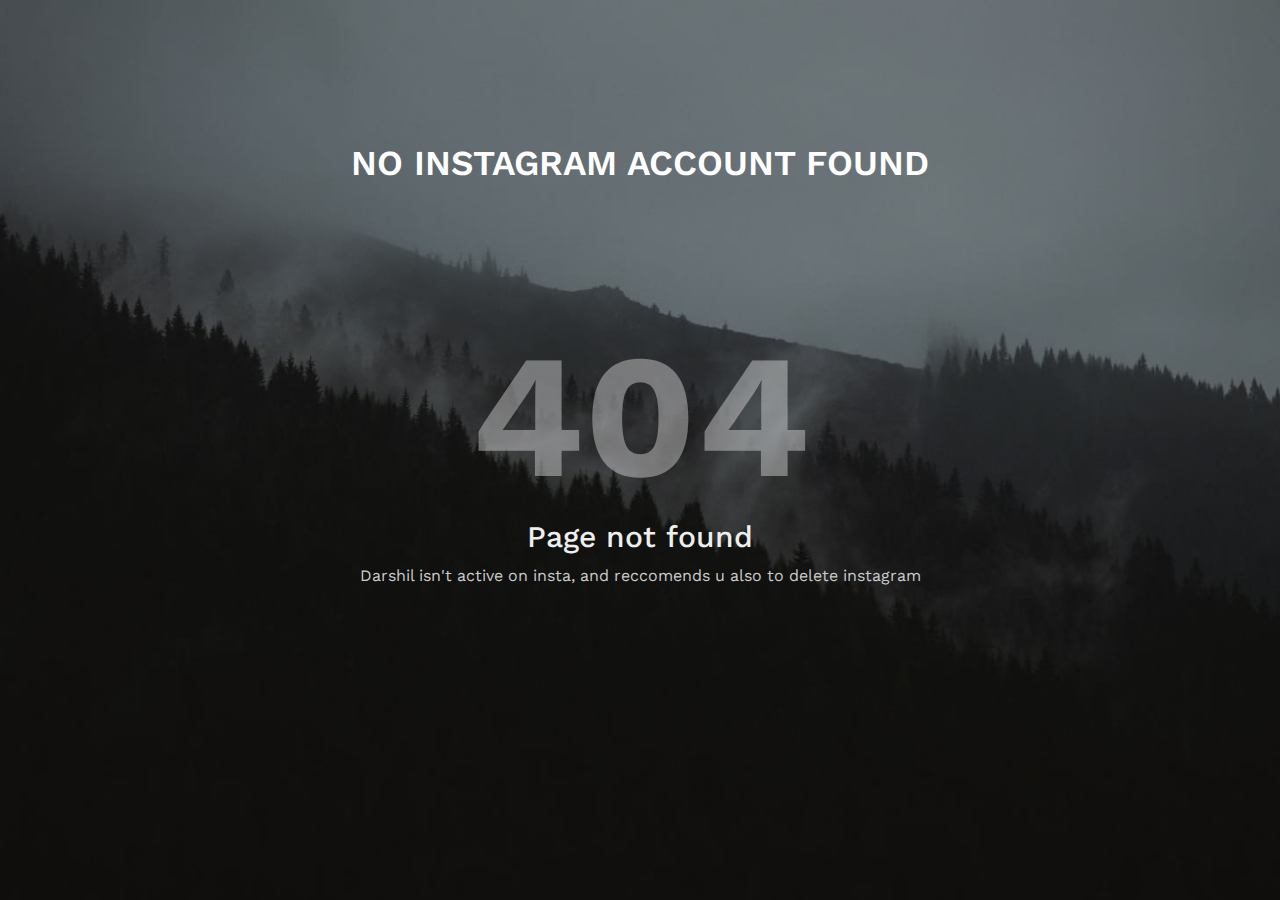
<file: instagram_sucks/index.html>
<!--
Author: W3layouts
Author URL: http://w3layouts.com
-->
<!DOCTYPE html>
<html lang="zxx">

<head>
    <title>Instagram sucks</title>
    <!-- Meta tag Keywords -->
    <meta name="viewport" content="width=device-width, initial-scale=1">
    <meta charset="UTF-8" />
    <meta name="keywords"
        content="Fog error web template, Bootstrap Web Templates, Flat Web Templates, Android Compatible web template, Smartphone Compatible web template, free webdesigns for Nokia, Samsung, LG, SonyEricsson, Motorola web design" />
    <!-- //Meta tag Keywords -->

    <!-- google fonts -->
    <link href="https://fonts.googleapis.com/css?family=Work+Sans:400,700&display=swap" rel="stylesheet">

    <!-- //google fonts -->

    <!--/Style-CSS -->
    <link rel="stylesheet" href="css/style.css" type="text/css" media="all" />
    <!--//Style-CSS -->

    <!--/fontAwesome-CSS -->
    <link rel="stylesheet" href="css/fontAwesome.css" type="text/css" media="all" />
    <!--/fontAwesome-CSS -->
</head>

<body>
    <div class="w3l-error-block">

        <div class="page">
            <div class="content">
                <div class="logo">
                    <a class="brand-logo" href="index.html">No instagram account found</a>
                    <!-- if logo is image enable this   
                <a class="brand-logo" href="#index.html">
                    <img src="image-path" alt="Your logo" title="Your logo" style="height:35px;" />
                </a> 
            -->
                </div>
                <div class="w3l-error-grid">
                    <h1>404</h1>
                    <h2>Page not found</h2>
                    <p>Darshil isn't active on insta, and reccomends u also to delete instagram</p>
                    <!--<a href="index.html" class="home">Back to Home</a>-->
                </div>

                <!--<div class="copy-right text-center">
                    <p>© 2020 Fog error. All rights reserved | Design by
                        <a href="http://w3layouts.com/" target="_blank">W3layouts</a></p>
                </div>-->
            </div>
            <img src="images/bg.jpg" class="img-responsive" alt="error image" />
        </div>

        <script src="js/jquery-3.3.1.min.js"></script>
        <script>
            var lFollowX = 0,
                lFollowY = 0,
                x = 0,
                y = 0,
                friction = 1 / 30;

            function animate() {
                x += (lFollowX - x) * friction;
                y += (lFollowY - y) * friction;

                translate = 'translate(' + x + 'px, ' + y + 'px) scale(1.1)';

                $('img').css({
                    '-webit-transform': translate,
                    '-moz-transform': translate,
                    'transform': translate
                });

                window.requestAnimationFrame(animate);
            }

            $(window).on('mousemove click', function (e) {

                var lMouseX = Math.max(-100, Math.min(100, $(window).width() / 2 - e.clientX));
                var lMouseY = Math.max(-100, Math.min(100, $(window).height() / 2 - e.clientY));
                lFollowX = (20 * lMouseX) / 100; // 100 : 12 = lMouxeX : lFollow
                lFollowY = (10 * lMouseY) / 100;

            });

            animate();
        </script>
    </div>
</body>

</html>
</file>
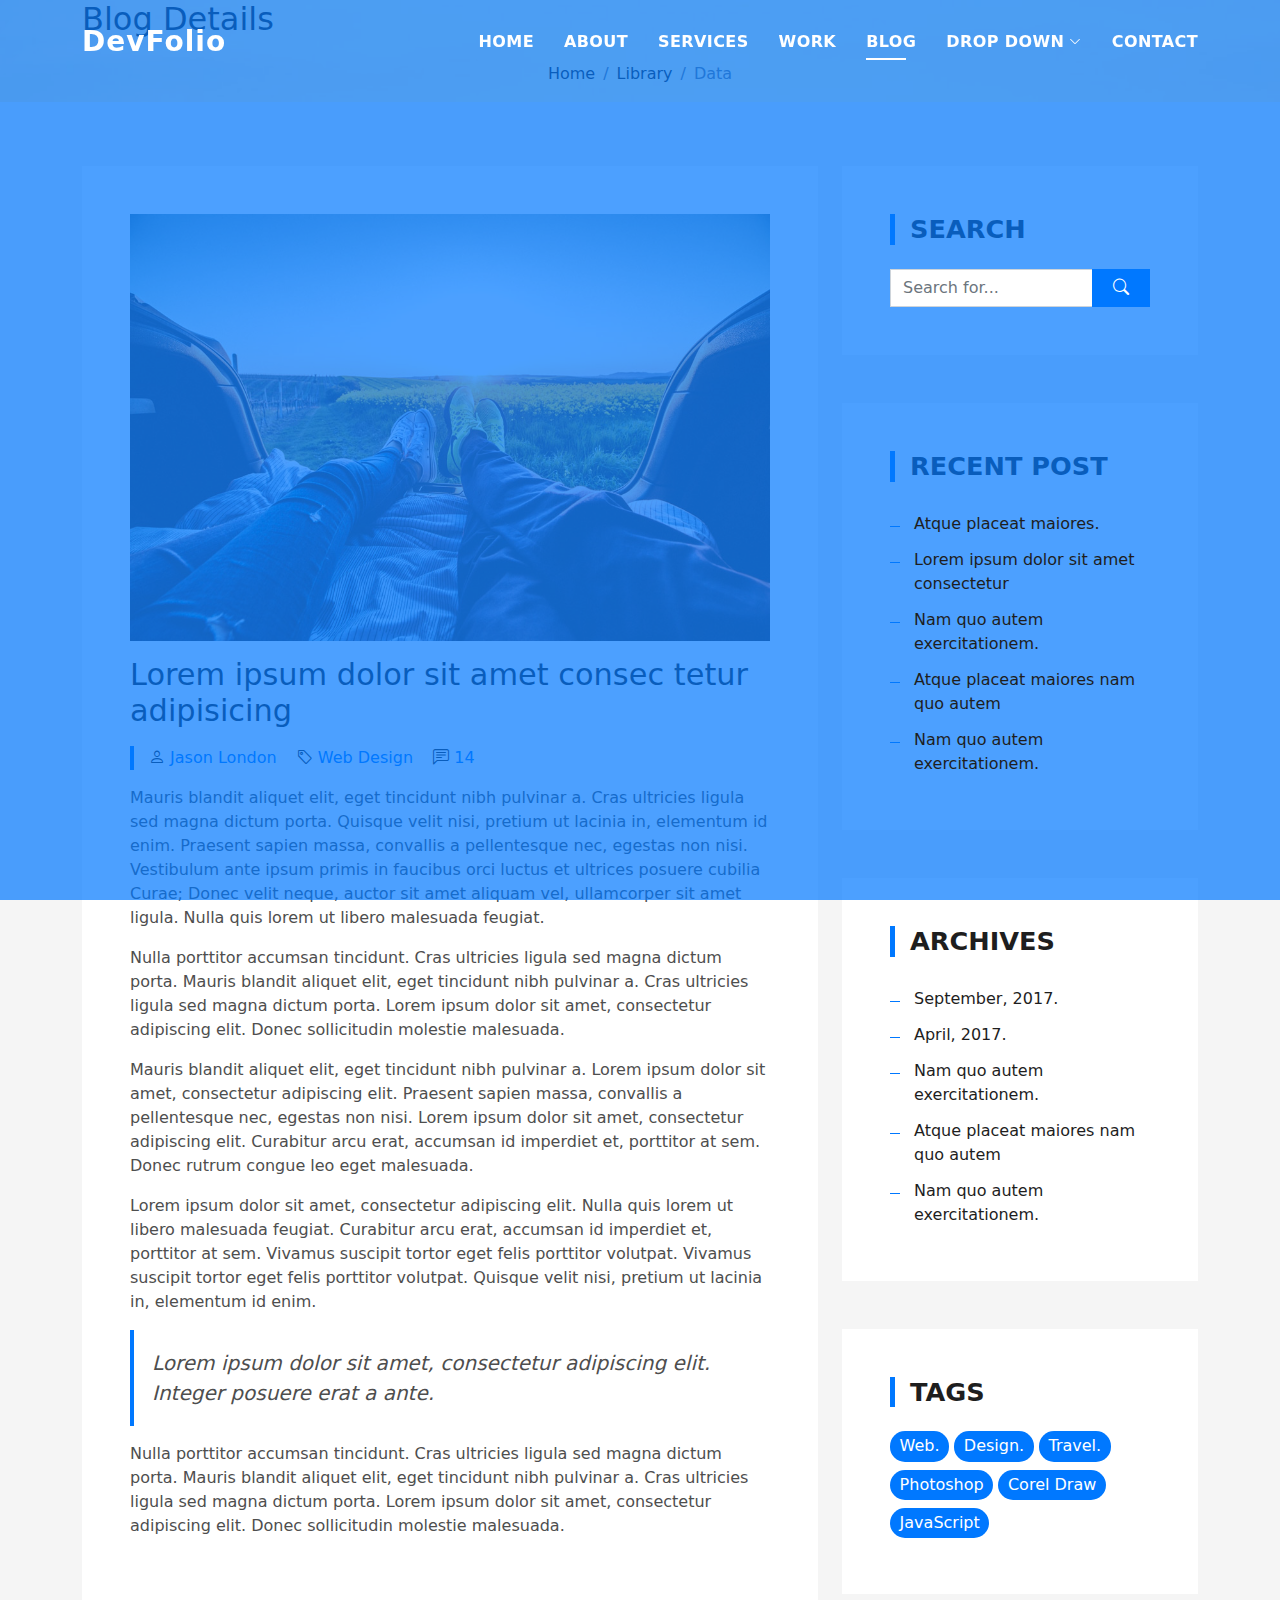
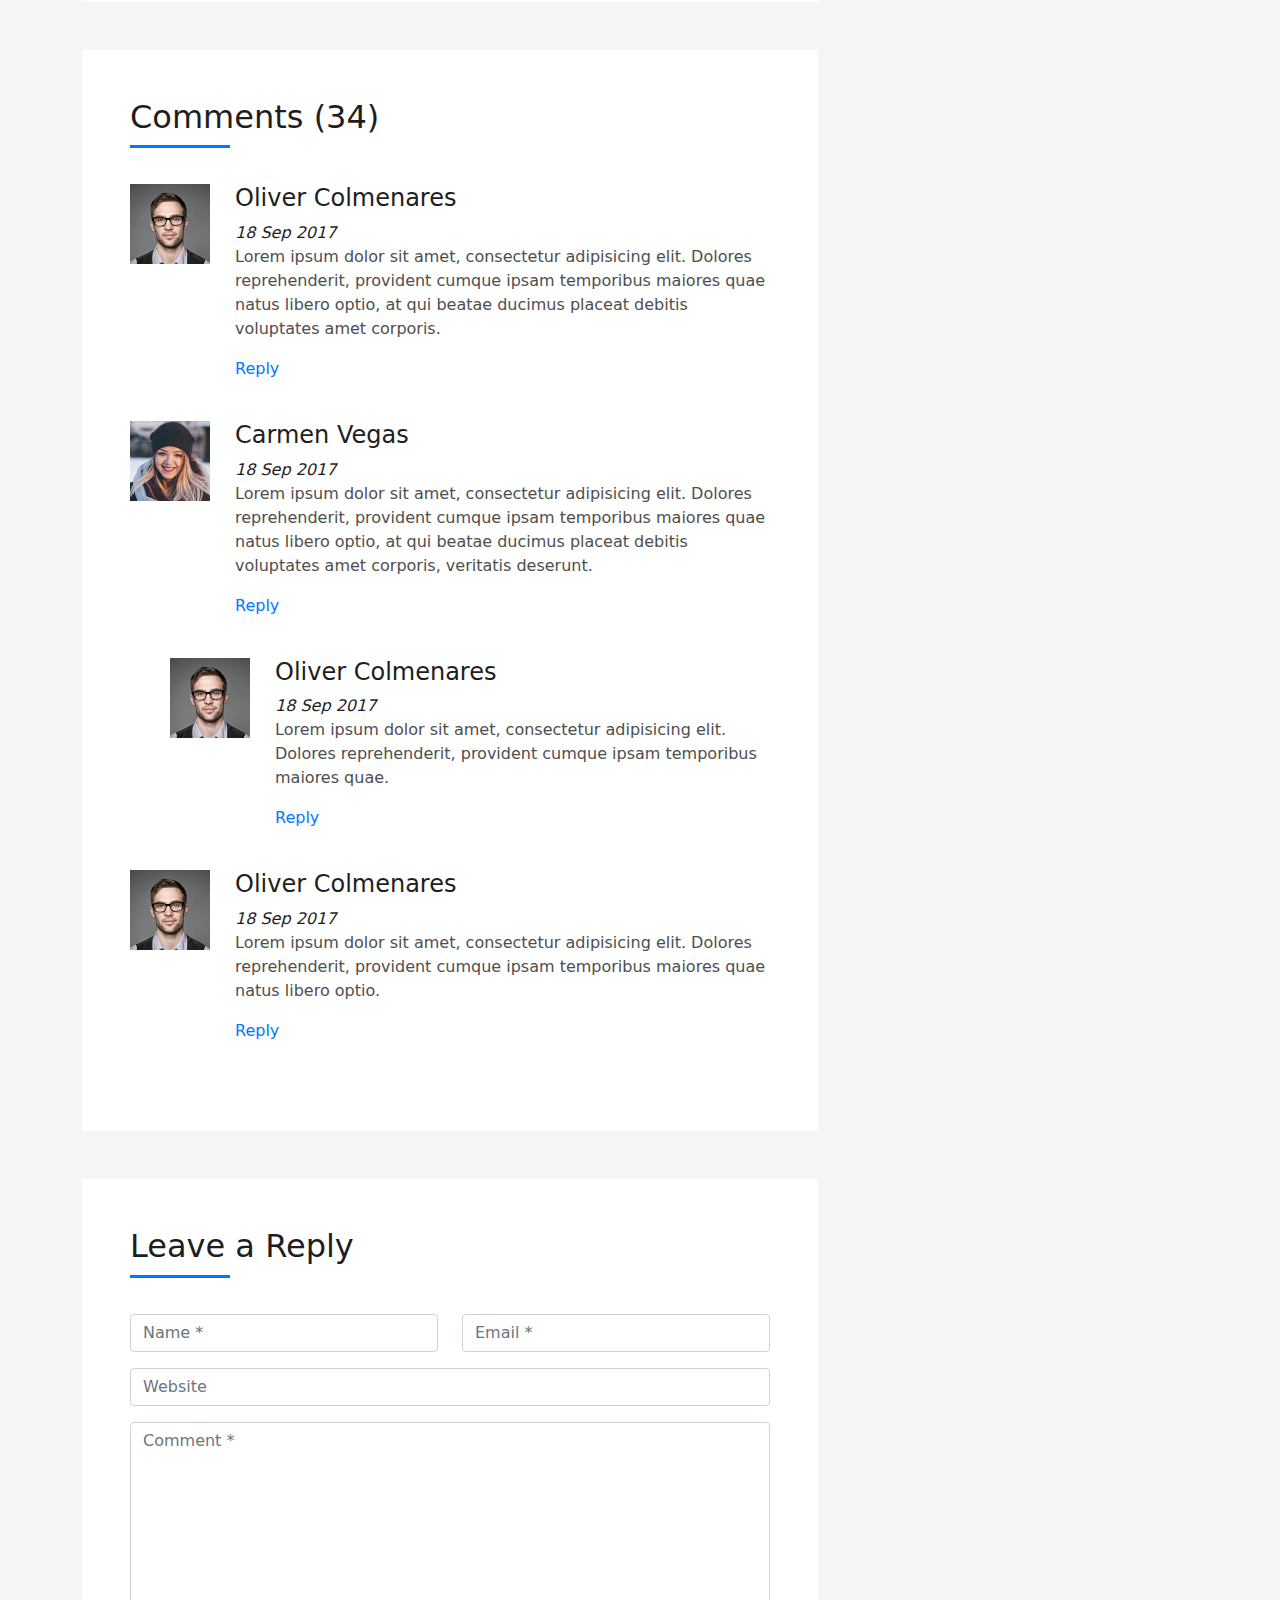
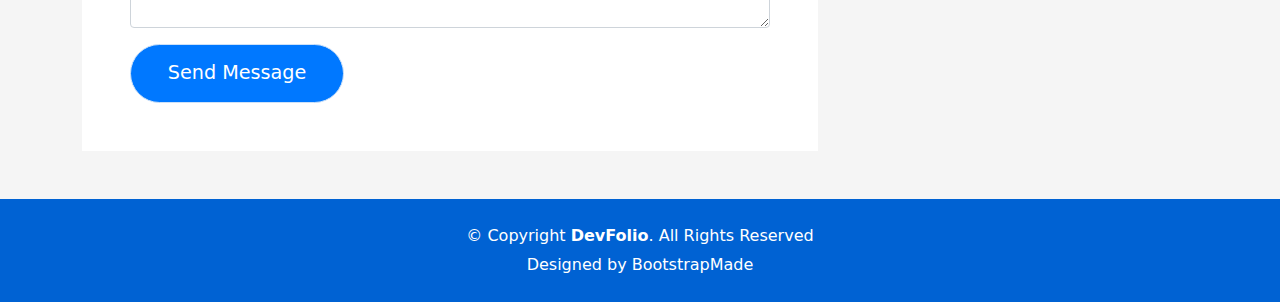
<file: blog-single.html>
<!DOCTYPE html>
<html lang="en">

<head>
  <meta charset="utf-8">
  <meta content="width=device-width, initial-scale=1.0" name="viewport">

  <title>DevFolio Bootstrap Portfolio Template - Blog Single</title>
  <meta content="" name="description">
  <meta content="" name="keywords">

  <!-- Favicons -->
  <link href="assets/img/favicon.png" rel="icon">
  <link href="assets/img/apple-touch-icon.png" rel="apple-touch-icon">

  <!-- Vendor CSS Files -->
  <link href="assets/vendor/bootstrap/css/bootstrap.min.css" rel="stylesheet">
  <link href="assets/vendor/bootstrap-icons/bootstrap-icons.css" rel="stylesheet">
  <link href="assets/vendor/glightbox/css/glightbox.min.css" rel="stylesheet">
  <link href="assets/vendor/swiper/swiper-bundle.min.css" rel="stylesheet">

  <!-- Template Main CSS File -->
  <link href="assets/css/style.css" rel="stylesheet">

  <!-- =======================================================
  * Template Name: DevFolio - v4.2.0
  * Template URL: https://bootstrapmade.com/devfolio-bootstrap-portfolio-html-template/
  * Author: BootstrapMade.com
  * License: https://bootstrapmade.com/license/
  ======================================================== -->
</head>

<body>

  <!-- ======= Header ======= -->
  <header id="header" class="fixed-top">
    <div class="container d-flex align-items-center justify-content-between">

      <h1 class="logo"><a href="index.html">DevFolio</a></h1>
      <!-- Uncomment below if you prefer to use an image logo -->
      <!-- <a href="index.html" class="logo"><img src="assets/img/logo.png" alt="" class="img-fluid"></a>-->

      <nav id="navbar" class="navbar">
        <ul>
          <li><a class="nav-link scrollto " href="#hero">Home</a></li>
          <li><a class="nav-link scrollto" href="#about">About</a></li>
          <li><a class="nav-link scrollto" href="#services">Services</a></li>
          <li><a class="nav-link scrollto " href="#work">Work</a></li>
          <li><a class="nav-link scrollto " href="#blog">Blog</a></li>
          <li class="dropdown"><a href="#"><span>Drop Down</span> <i class="bi bi-chevron-down"></i></a>
            <ul>
              <li><a href="#">Drop Down 1</a></li>
              <li class="dropdown"><a href="#"><span>Deep Drop Down</span> <i class="bi bi-chevron-right"></i></a>
                <ul>
                  <li><a href="#">Deep Drop Down 1</a></li>
                  <li><a href="#">Deep Drop Down 2</a></li>
                  <li><a href="#">Deep Drop Down 3</a></li>
                  <li><a href="#">Deep Drop Down 4</a></li>
                  <li><a href="#">Deep Drop Down 5</a></li>
                </ul>
              </li>
              <li><a href="#">Drop Down 2</a></li>
              <li><a href="#">Drop Down 3</a></li>
              <li><a href="#">Drop Down 4</a></li>
            </ul>
          </li>
          <li><a class="nav-link scrollto" href="#contact">Contact</a></li>
        </ul>
        <i class="bi bi-list mobile-nav-toggle"></i>
      </nav><!-- .navbar -->

    </div>
  </header><!-- End Header -->

  <div class="intro intro-single route bg-image" style="background-image: url(assets/img/overlay-bg.jpg)">
    <div class="overlay-mf"></div>
    <div class="intro-content display-table">
      <div class="table-cell">
        <div class="container">
          <h2 class="intro-title mb-4">Blog Details</h2>
          <ol class="breadcrumb d-flex justify-content-center">
            <li class="breadcrumb-item">
              <a href="#">Home</a>
            </li>
            <li class="breadcrumb-item">
              <a href="#">Library</a>
            </li>
            <li class="breadcrumb-item active">Data</li>
          </ol>
        </div>
      </div>
    </div>
  </div>

  <main id="main">

    <!-- ======= Blog Single Section ======= -->
    <section class="blog-wrapper sect-pt4" id="blog">
      <div class="container">
        <div class="row">
          <div class="col-md-8">
            <div class="post-box">
              <div class="post-thumb">
                <img src="assets/img/post-1.jpg" class="img-fluid" alt="">
              </div>
              <div class="post-meta">
                <h1 class="article-title">Lorem ipsum dolor sit amet consec tetur adipisicing</h1>
                <ul>
                  <li>
                    <span class="bi bi-person"></span>
                    <a href="#">Jason London</a>
                  </li>
                  <li>
                    <span class="bi bi-tag"></span>
                    <a href="#">Web Design</a>
                  </li>
                  <li>
                    <span class="bi bi-chat-left-text"></span>
                    <a href="#">14</a>
                  </li>
                </ul>
              </div>
              <div class="article-content">
                <p>
                  Mauris blandit aliquet elit, eget tincidunt nibh pulvinar a. Cras ultricies ligula sed magna dictum
                  porta. Quisque velit
                  nisi, pretium ut lacinia in, elementum id enim. Praesent sapien massa, convallis a pellentesque
                  nec, egestas non nisi. Vestibulum ante ipsum primis in faucibus orci luctus et ultrices posuere
                  cubilia Curae; Donec velit neque, auctor sit amet aliquam vel, ullamcorper sit amet ligula.
                  Nulla quis lorem ut libero malesuada feugiat.
                </p>
                <p>
                  Nulla porttitor accumsan tincidunt. Cras ultricies ligula sed magna dictum porta. Mauris blandit
                  aliquet elit, eget tincidunt
                  nibh pulvinar a. Cras ultricies ligula sed magna dictum porta. Lorem ipsum dolor sit amet,
                  consectetur adipiscing elit. Donec sollicitudin molestie malesuada.
                </p>
                <p>
                  Mauris blandit aliquet elit, eget tincidunt nibh pulvinar a. Lorem ipsum dolor sit amet, consectetur
                  adipiscing elit. Praesent
                  sapien massa, convallis a pellentesque nec, egestas non nisi. Lorem ipsum dolor sit amet,
                  consectetur adipiscing elit. Curabitur arcu erat, accumsan id imperdiet et, porttitor at
                  sem. Donec rutrum congue leo eget malesuada.
                </p>
                <p>
                  Lorem ipsum dolor sit amet, consectetur adipiscing elit. Nulla quis lorem ut libero malesuada feugiat.
                  Curabitur arcu erat,
                  accumsan id imperdiet et, porttitor at sem. Vivamus suscipit tortor eget felis porttitor
                  volutpat. Vivamus suscipit tortor eget felis porttitor volutpat. Quisque velit nisi, pretium
                  ut lacinia in, elementum id enim.
                </p>
                <blockquote class="blockquote">
                  <p class="mb-0">Lorem ipsum dolor sit amet, consectetur adipiscing elit. Integer posuere erat a ante.</p>
                </blockquote>
                <p>
                  Nulla porttitor accumsan tincidunt. Cras ultricies ligula sed magna dictum porta. Mauris blandit
                  aliquet elit, eget tincidunt
                  nibh pulvinar a. Cras ultricies ligula sed magna dictum porta. Lorem ipsum dolor sit amet,
                  consectetur adipiscing elit. Donec sollicitudin molestie malesuada.
                </p>
              </div>
            </div>
            <div class="box-comments">
              <div class="title-box-2">
                <h4 class="title-comments title-left">Comments (34)</h4>
              </div>
              <ul class="list-comments">
                <li>
                  <div class="comment-avatar">
                    <img src="assets/img/testimonial-2.jpg" alt="">
                  </div>
                  <div class="comment-details">
                    <h4 class="comment-author">Oliver Colmenares</h4>
                    <span>18 Sep 2017</span>
                    <p>
                      Lorem ipsum dolor sit amet, consectetur adipisicing elit. Dolores reprehenderit, provident cumque
                      ipsam temporibus maiores
                      quae natus libero optio, at qui beatae ducimus placeat debitis voluptates amet corporis.
                    </p>
                    <a href="3">Reply</a>
                  </div>
                </li>
                <li>
                  <div class="comment-avatar">
                    <img src="assets/img/testimonial-4.jpg" alt="">
                  </div>
                  <div class="comment-details">
                    <h4 class="comment-author">Carmen Vegas</h4>
                    <span>18 Sep 2017</span>
                    <p>
                      Lorem ipsum dolor sit amet, consectetur adipisicing elit. Dolores reprehenderit, provident cumque
                      ipsam temporibus maiores
                      quae natus libero optio, at qui beatae ducimus placeat debitis voluptates amet corporis,
                      veritatis deserunt.
                    </p>
                    <a href="3">Reply</a>
                  </div>
                </li>
                <li class="comment-children">
                  <div class="comment-avatar">
                    <img src="assets/img/testimonial-2.jpg" alt="">
                  </div>
                  <div class="comment-details">
                    <h4 class="comment-author">Oliver Colmenares</h4>
                    <span>18 Sep 2017</span>
                    <p>
                      Lorem ipsum dolor sit amet, consectetur adipisicing elit. Dolores reprehenderit, provident cumque
                      ipsam temporibus maiores
                      quae.
                    </p>
                    <a href="3">Reply</a>
                  </div>
                </li>
                <li>
                  <div class="comment-avatar">
                    <img src="assets/img/testimonial-2.jpg" alt="">
                  </div>
                  <div class="comment-details">
                    <h4 class="comment-author">Oliver Colmenares</h4>
                    <span>18 Sep 2017</span>
                    <p>
                      Lorem ipsum dolor sit amet, consectetur adipisicing elit. Dolores reprehenderit, provident cumque
                      ipsam temporibus maiores
                      quae natus libero optio.
                    </p>
                    <a href="3">Reply</a>
                  </div>
                </li>
              </ul>
            </div>
            <div class="form-comments">
              <div class="title-box-2">
                <h3 class="title-left">
                  Leave a Reply
                </h3>
              </div>
              <form class="form-mf">
                <div class="row">
                  <div class="col-md-6 mb-3">
                    <div class="form-group">
                      <input type="text" class="form-control input-mf" id="inputName" placeholder="Name *" required>
                    </div>
                  </div>
                  <div class="col-md-6 mb-3">
                    <div class="form-group">
                      <input type="email" class="form-control input-mf" id="inputEmail1" placeholder="Email *" required>
                    </div>
                  </div>
                  <div class="col-md-12 mb-3">
                    <div class="form-group">
                      <input type="url" class="form-control input-mf" id="inputUrl" placeholder="Website">
                    </div>
                  </div>
                  <div class="col-md-12 mb-3">
                    <div class="form-group">
                      <textarea id="textMessage" class="form-control input-mf" placeholder="Comment *" name="message" cols="45" rows="8" required></textarea>
                    </div>
                  </div>
                  <div class="col-md-12">
                    <button type="submit" class="button button-a button-big button-rouded">Send Message</button>
                  </div>
                </div>
              </form>
            </div>
          </div>
          <div class="col-md-4">
            <div class="widget-sidebar sidebar-search">
              <h5 class="sidebar-title">Search</h5>
              <div class="sidebar-content">
                <form>
                  <div class="input-group">
                    <input type="text" class="form-control" placeholder="Search for..." aria-label="Search for...">
                    <span class="input-group-btn">
                      <button class="btn btn-secondary btn-search" type="button">
                        <span class="bi bi-search"></span>
                      </button>
                    </span>
                  </div>
                </form>
              </div>
            </div>
            <div class="widget-sidebar">
              <h5 class="sidebar-title">Recent Post</h5>
              <div class="sidebar-content">
                <ul class="list-sidebar">
                  <li>
                    <a href="#">Atque placeat maiores.</a>
                  </li>
                  <li>
                    <a href="#">Lorem ipsum dolor sit amet consectetur</a>
                  </li>
                  <li>
                    <a href="#">Nam quo autem exercitationem.</a>
                  </li>
                  <li>
                    <a href="#">Atque placeat maiores nam quo autem</a>
                  </li>
                  <li>
                    <a href="#">Nam quo autem exercitationem.</a>
                  </li>
                </ul>
              </div>
            </div>
            <div class="widget-sidebar">
              <h5 class="sidebar-title">Archives</h5>
              <div class="sidebar-content">
                <ul class="list-sidebar">
                  <li>
                    <a href="#">September, 2017.</a>
                  </li>
                  <li>
                    <a href="#">April, 2017.</a>
                  </li>
                  <li>
                    <a href="#">Nam quo autem exercitationem.</a>
                  </li>
                  <li>
                    <a href="#">Atque placeat maiores nam quo autem</a>
                  </li>
                  <li>
                    <a href="#">Nam quo autem exercitationem.</a>
                  </li>
                </ul>
              </div>
            </div>
            <div class="widget-sidebar widget-tags">
              <h5 class="sidebar-title">Tags</h5>
              <div class="sidebar-content">
                <ul>
                  <li>
                    <a href="#">Web.</a>
                  </li>
                  <li>
                    <a href="#">Design.</a>
                  </li>
                  <li>
                    <a href="#">Travel.</a>
                  </li>
                  <li>
                    <a href="#">Photoshop</a>
                  </li>
                  <li>
                    <a href="#">Corel Draw</a>
                  </li>
                  <li>
                    <a href="#">JavaScript</a>
                  </li>
                </ul>
              </div>
            </div>
          </div>
        </div>
      </div>
    </section><!-- End Blog Single Section -->

  </main><!-- End #main -->

  <!-- ======= Footer ======= -->
  <footer>
    <div class="container">
      <div class="row">
        <div class="col-sm-12">
          <div class="copyright-box">
            <p class="copyright">&copy; Copyright <strong>DevFolio</strong>. All Rights Reserved</p>
            <div class="credits">
              <!--
              All the links in the footer should remain intact.
              You can delete the links only if you purchased the pro version.
              Licensing information: https://bootstrapmade.com/license/
              Purchase the pro version with working PHP/AJAX contact form: https://bootstrapmade.com/buy/?theme=DevFolio
            -->
              Designed by <a href="https://bootstrapmade.com/">BootstrapMade</a>
            </div>
          </div>
        </div>
      </div>
    </div>
  </footer><!-- End  Footer -->

  <div id="preloader"></div>
  <a href="#" class="back-to-top d-flex align-items-center justify-content-center"><i class="bi bi-arrow-up-short"></i></a>

  <!-- Vendor JS Files -->
  <script src="assets/vendor/bootstrap/js/bootstrap.bundle.min.js"></script>
  <script src="assets/vendor/glightbox/js/glightbox.min.js"></script>
  <script src="assets/vendor/php-email-form/validate.js"></script>
  <script src="assets/vendor/purecounter/purecounter.js"></script>
  <script src="assets/vendor/swiper/swiper-bundle.min.js"></script>
  <script src="assets/vendor/typed.js/typed.min.js"></script>

  <!-- Template Main JS File -->
  <script src="assets/js/main.js"></script>

</body>

</html>
</file>
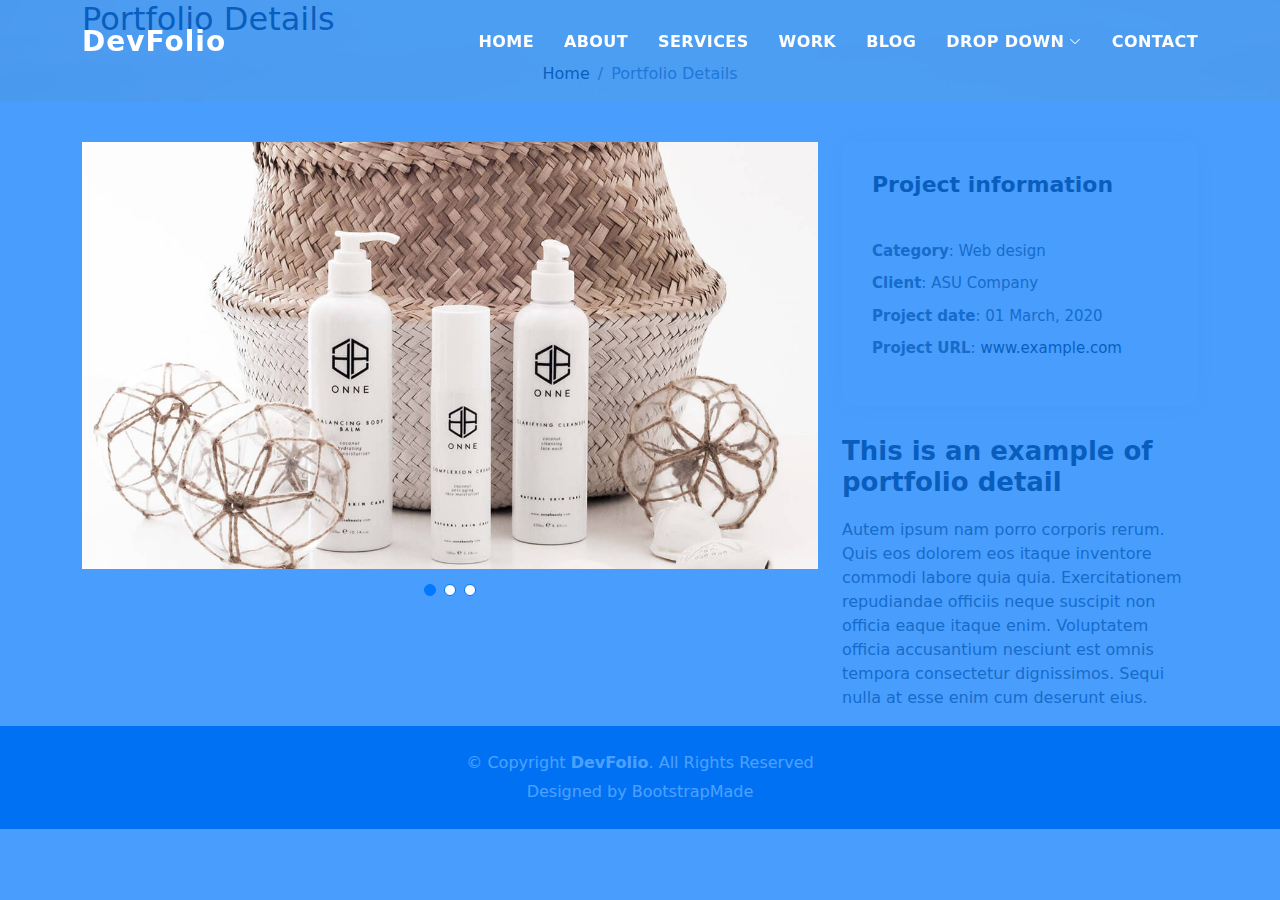
<file: portfolio-details.html>
<!DOCTYPE html>
<html lang="en">

<head>
  <meta charset="utf-8">
  <meta content="width=device-width, initial-scale=1.0" name="viewport">

  <title>DevFolio Bootstrap Portfolio Template - Portfolio Details</title>
  <meta content="" name="description">
  <meta content="" name="keywords">

  <!-- Favicons -->
  <link href="assets/img/favicon.png" rel="icon">
  <link href="assets/img/apple-touch-icon.png" rel="apple-touch-icon">

  <!-- Vendor CSS Files -->
  <link href="assets/vendor/bootstrap/css/bootstrap.min.css" rel="stylesheet">
  <link href="assets/vendor/bootstrap-icons/bootstrap-icons.css" rel="stylesheet">
  <link href="assets/vendor/glightbox/css/glightbox.min.css" rel="stylesheet">
  <link href="assets/vendor/swiper/swiper-bundle.min.css" rel="stylesheet">

  <!-- Template Main CSS File -->
  <link href="assets/css/style.css" rel="stylesheet">

  <!-- =======================================================
  * Template Name: DevFolio - v4.2.0
  * Template URL: https://bootstrapmade.com/devfolio-bootstrap-portfolio-html-template/
  * Author: BootstrapMade.com
  * License: https://bootstrapmade.com/license/
  ======================================================== -->
</head>

<body>

  <!-- ======= Header ======= -->
  <header id="header" class="fixed-top">
    <div class="container d-flex align-items-center justify-content-between">

      <h1 class="logo"><a href="index.html">DevFolio</a></h1>
      <!-- Uncomment below if you prefer to use an image logo -->
      <!-- <a href="index.html" class="logo"><img src="assets/img/logo.png" alt="" class="img-fluid"></a>-->

      <nav id="navbar" class="navbar">
        <ul>
          <li><a class="nav-link scrollto " href="#hero">Home</a></li>
          <li><a class="nav-link scrollto" href="#about">About</a></li>
          <li><a class="nav-link scrollto" href="#services">Services</a></li>
          <li><a class="nav-link scrollto " href="#work">Work</a></li>
          <li><a class="nav-link scrollto " href="#blog">Blog</a></li>
          <li class="dropdown"><a href="#"><span>Drop Down</span> <i class="bi bi-chevron-down"></i></a>
            <ul>
              <li><a href="#">Drop Down 1</a></li>
              <li class="dropdown"><a href="#"><span>Deep Drop Down</span> <i class="bi bi-chevron-right"></i></a>
                <ul>
                  <li><a href="#">Deep Drop Down 1</a></li>
                  <li><a href="#">Deep Drop Down 2</a></li>
                  <li><a href="#">Deep Drop Down 3</a></li>
                  <li><a href="#">Deep Drop Down 4</a></li>
                  <li><a href="#">Deep Drop Down 5</a></li>
                </ul>
              </li>
              <li><a href="#">Drop Down 2</a></li>
              <li><a href="#">Drop Down 3</a></li>
              <li><a href="#">Drop Down 4</a></li>
            </ul>
          </li>
          <li><a class="nav-link scrollto" href="#contact">Contact</a></li>
        </ul>
        <i class="bi bi-list mobile-nav-toggle"></i>
      </nav><!-- .navbar -->

    </div>
  </header><!-- End Header -->

  <div class="intro intro-single route bg-image" style="background-image: url(assets/img/overlay-bg.jpg)">
    <div class="overlay-mf"></div>
    <div class="intro-content display-table">
      <div class="table-cell">
        <div class="container">
          <h2 class="intro-title mb-4">Portfolio Details</h2>
          <ol class="breadcrumb d-flex justify-content-center">
            <li class="breadcrumb-item">
              <a href="#">Home</a>
            </li>
            <li class="breadcrumb-item active">Portfolio Details</li>
          </ol>
        </div>
      </div>
    </div>
  </div>

  <main id="main">

    <!-- ======= Portfolio Details Section ======= -->
    <section id="portfolio-details" class="portfolio-details">
      <div class="container">

        <div class="row gy-4">

          <div class="col-lg-8">
            <div class="portfolio-details-slider swiper-container">
              <div class="swiper-wrapper align-items-center">

                <div class="swiper-slide">
                  <img src="assets/img/portfolio-details-1.jpg" alt="">
                </div>

                <div class="swiper-slide">
                  <img src="assets/img/portfolio-details-2.jpg" alt="">
                </div>

                <div class="swiper-slide">
                  <img src="assets/img/portfolio-details-3.jpg" alt="">
                </div>

              </div>
              <div class="swiper-pagination"></div>
            </div>
          </div>

          <div class="col-lg-4">
            <div class="portfolio-info">
              <h3>Project information</h3>
              <ul>
                <li><strong>Category</strong>: Web design</li>
                <li><strong>Client</strong>: ASU Company</li>
                <li><strong>Project date</strong>: 01 March, 2020</li>
                <li><strong>Project URL</strong>: <a href="#">www.example.com</a></li>
              </ul>
            </div>
            <div class="portfolio-description">
              <h2>This is an example of portfolio detail</h2>
              <p>
                Autem ipsum nam porro corporis rerum. Quis eos dolorem eos itaque inventore commodi labore quia quia. Exercitationem repudiandae officiis neque suscipit non officia eaque itaque enim. Voluptatem officia accusantium nesciunt est omnis tempora consectetur dignissimos. Sequi nulla at esse enim cum deserunt eius.
              </p>
            </div>
          </div>

        </div>

      </div>
    </section><!-- End Portfolio Details Section -->

  </main><!-- End #main -->

  <!-- ======= Footer ======= -->
  <footer>
    <div class="container">
      <div class="row">
        <div class="col-sm-12">
          <div class="copyright-box">
            <p class="copyright">&copy; Copyright <strong>DevFolio</strong>. All Rights Reserved</p>
            <div class="credits">
              <!--
              All the links in the footer should remain intact.
              You can delete the links only if you purchased the pro version.
              Licensing information: https://bootstrapmade.com/license/
              Purchase the pro version with working PHP/AJAX contact form: https://bootstrapmade.com/buy/?theme=DevFolio
            -->
              Designed by <a href="https://bootstrapmade.com/">BootstrapMade</a>
            </div>
          </div>
        </div>
      </div>
    </div>
  </footer><!-- End  Footer -->

  <div id="preloader"></div>
  <a href="#" class="back-to-top d-flex align-items-center justify-content-center"><i class="bi bi-arrow-up-short"></i></a>

  <!-- Vendor JS Files -->
  <script src="assets/vendor/bootstrap/js/bootstrap.bundle.min.js"></script>
  <script src="assets/vendor/glightbox/js/glightbox.min.js"></script>
  <script src="assets/vendor/php-email-form/validate.js"></script>
  <script src="assets/vendor/purecounter/purecounter.js"></script>
  <script src="assets/vendor/swiper/swiper-bundle.min.js"></script>
  <script src="assets/vendor/typed.js/typed.min.js"></script>

  <!-- Template Main JS File -->
  <script src="assets/js/main.js"></script>

</body>

</html>
</file>
<file: instagram_sucks/css/style.css>
/*
Author: W3layouts
Author URL: http://w3layouts.com
*/
:root {
  --para-color: #555555;
  --theme-color: #fff;
  --theme-hover-color: #333;
}

html {
  scroll-behavior: smooth;
}

body,
html {
  margin: 0;
  padding: 0;
  font-family: 'Work Sans', sans-serif;
}

* {
  box-sizing: border-box;
}

.d-grid {
  display: grid;
}

.d-flex {
  display: flex;
  display: -webkit-flex;
}

.text-center {
  text-align: center;
}

.text-left {
  text-align: left;
}

.text-right {
  text-align: right;
}

button,
input,
select {
  -webkit-appearance: none;
  outline: none;
}

button,
.btn,
select {
  cursor: pointer;
}

a {
  text-decoration: none;
}

iframe {
  border: none;
}

ul {
  margin: 0;
  padding: 0
}

h1,
h2,
h3,
h4,
h5,
h6,
p {
  margin: 0;
  padding: 0
}

p {
  color: #444;
  font-size: 16px;
  line-height: 24px;
}

.p-relative {
  position: relative;
}

.p-absolute {
  position: absolute;
}

.p-fixed {
  position: fixed;
}

.p-sticky {
  position: sticky;
}

.btn,
button,
.actionbg,
input {
  border-radius: 4px;
  -webkit-border-radius: 4px;
  -moz-border-radius: 4px;
  -o-border-radius: 4px;
  -ms-border-radius: 4px;
}

.btn,
button,
.btn:hover,
button:hover {
  transition: 0.5s ease;
  -webkit-transition: 0.5s ease;
  -o-transition: 0.5s ease;
  -ms-transition: 0.5s ease;
  -moz-transition: 0.5s ease;
}

/*--------------------
Page
--------------------*/
.page {
  position: absolute;
  width: 100%;
  z-index: 1;
  overflow: hidden;
  box-shadow: 0 5px 15px rgba(0, 0, 0, 0.3);
}

/*--------------------
Content
--------------------*/
.content {
  text-align: center;
  display: grid;
  grid-template-rows: 1fr auto 1fr;
  min-height: 100vh;
  align-items: center;
  padding: 30px 15px;
}

.w3l-error-grid {
  margin: 0px auto;
  max-width: 850px;
  text-align: center;
  padding: 1em;
}

.content h1 {
  font-weight: 700;
  font-size: 175px;
  color: #eee;
  opacity: .4;
}

.content h2 {
  font-size: 30px;
  margin-bottom: 10px;
  color: #eee;
  font-weight: 500;
}

.content p {
  font-size: 16px;
  color: #ccc;
  line-height: 24px;
  margin-top: 10px;
}

.content a.home {
  display: inline-block;
  font-size: 16px;
  border: 2px solid #CDD4DE;
  padding: 12px 30px;
  border-radius: 4px;
  cursor: pointer;
  color: #CDD4DE;
  margin-top: 50px;
}

.content a.home:hover {
  background: rgba(152, 152, 152, 0.15);
  border: 2px solid #fff;
  background: #fff;
  color: #333;
}

.copy-right p {
  color: #aaa;
}

.copy-right p a {
  color: #fff;
}

.copy-right p a:hover {
  color: #888;
}

a.brand-logo {
  color: var(--theme-color);
  font-weight: 600;
  font-size: 35px;
  line-height: 40px;
  border: none;
  background: none;
  padding: 0px;
  text-transform: uppercase;
}

/*--------------------
Image
--------------------*/
img {
  position: absolute;
  top: 0;
  left: 0;
  width: 100%;
  height: 100%;
  z-index: -1;
  transform: scale(1.1);
}


@media (max-width: 991px) {
  .content h1 {
    font-size: 120px;
  }
}

@media (max-width: 568px) {}

@media (max-width: 440px) {
  .content {
    padding-bottom: 20px;
    padding-top: 20px;
  }

  a.brand-logo {
    font-size: 30px;
    line-height: 35px;
  }

  .content h1 {
    font-size: 100px;
  }

  .content p {
    font-size: 15px;
  }
}
</file>
<file: assets/css/style.css>
/**
* Template Name: DevFolio - v4.2.0
* Template URL: https://bootstrapmade.com/devfolio-bootstrap-portfolio-html-template/
* Author: BootstrapMade.com
* License: https://bootstrapmade.com/license/
*/

/*--------------------------------------------------------------
# General
--------------------------------------------------------------*/
body {
  background-color: #f5f5f5;
  color: #4e4e4e;
}

h1,
h2,
h3,
h4,
h5,
h6 {
  color: #1e1e1e;
}

a {
  color: #1e1e1e;
  text-decoration: none;
  transition: all 0.5s ease-in-out;
}

a:hover {
  color: #0078ff;
  text-decoration: none;
  transition: all 0.5s ease-in-out;
}

.p-r {
  position: relative;
}

.color-a {
  text-decoration: none;
  color: #0078ff;
}

.color-d {
  color: #f5f5f5;
}

.color-text-a {
  text-decoration: none;
  color: #4e4e4e;
}

.box-shadow, .paralax-mf, .service-box, .work-box, .card-blog {
  box-shadow: 0 13px 8px -10px rgba(0, 0, 0, 0.1);
}

.box-shadow-a, .button:hover {
  text-decoration: none;
  box-shadow: 0 0 0 4px #cde1f8;
}

.display-5 {
  font-size: 2.5rem;
  font-weight: 300;
  line-height: 1.1;
}

.display-6 {
  font-size: 2rem;
  font-weight: 300;
  line-height: 1.1;
}

.avatar {
  width: 32px;
  height: 32px;
  margin-right: 4px;
  overflow: hidden;
}

.bg-image {
  background-repeat: no-repeat;
  background-attachment: fixed;
  background-size: cover;
  background-position: center center;
}

@media (max-width: 1024px) {
  .bg-image {
    background-attachment: scroll;
  }
}

.overlay-mf {
  background-color: #0078ff;
}

.overlay-mf {
  position: absolute;
  top: 0;
  left: 0px;
  padding: 0;
  height: 100%;
  width: 100%;
  opacity: .7;
}

.paralax-mf {
  position: relative;
  padding: 8rem 0;
}

.display-table {
  width: 100%;
  height: 100%;
  display: table;
}

.table-cell {
  display: table-cell;
  vertical-align: middle;
}

/*--/ Sections /--*/
.sect-4 {
  padding: 4rem 0;
}

.sect-pt4 {
  padding-top: 4rem;
}

.sect-mt4 {
  margin-top: 4rem;
}

/*--/ Title s /--*/
.title-s {
  font-weight: 600;
  color: #1e1e1e;
  font-size: 1.1rem;
}

/*--/ Title A /--*/
.title-box {
  margin-bottom: 4rem;
}

.title-a {
  text-decoration: none;
  font-size: 3rem;
  font-weight: bold;
  text-transform: uppercase;
}

.subtitle-a {
  text-decoration: none;
  color: #4e4e4e;
}

.line-mf {
  width: 40px;
  height: 5px;
  background-color: #0078ff;
  margin: 0 auto;
}

/*--/ Title Left /--*/
.title-box-2 {
  margin-bottom: 3rem;
}

.title-left {
  font-size: 2rem;
  position: relative;
}

.title-left:before {
  content: '';
  position: absolute;
  height: 3px;
  background-color: #0078ff;
  width: 100px;
  bottom: -12px;
}

/*------/ Box /------*/
.box-pl2 {
  padding-left: 2rem;
}

.box-shadow-full {
  padding: 3rem 1.25rem;
  position: relative;
  background-color: #fff;
  margin-bottom: 3rem;
  z-index: 2;
  box-shadow: 0 1px 1px 0 rgba(0, 0, 0, 0.06), 0 2px 5px 0 rgba(0, 0, 0, 0.2);
}

@media (min-width: 768px) {
  .box-shadow-full {
    padding: 3rem;
  }
}

/*------/ Socials /------*/
.socials {
  padding: 1.5rem 0;
}

.socials ul li {
  display: inline-block;
}

.socials .ico-circle {
  height: 40px;
  width: 40px;
  font-size: 1.2rem;
  border-radius: 50%;
  line-height: 1.6;
  margin: 0 15px 0 0;
  box-shadow: 0 0 0 3px #0078ff;
  transition: all 500ms ease;
}

.socials .ico-circle:hover {
  background-color: #0078ff;
  color: #fff;
  box-shadow: 0 0 0 3px #cde1f8;
  transition: all 500ms ease;
}

/*------/ Ul resect /------*/
.ul-resect, .socials ul, .list-ico, .blog-wrapper .post-meta ul, .box-comments .list-comments, .widget-sidebar .list-sidebar, .widget-tags ul {
  list-style: none;
  padding-left: 0;
  margin-bottom: 0;
}

.list-ico {
  line-height: 2;
}

.list-ico span {
  color: #0078ff;
  margin-right: 10px;
}

/*------/ Ico Circle /------*/
.ico-circle {
  height: 100px;
  width: 100px;
  font-size: 2rem;
  border-radius: 50%;
  line-height: 1.55;
  margin: 0 auto;
  text-align: center;
  box-shadow: 0 0 0 10px #0078ff;
  display: block;
}

/*------/ Owl Carousel /------*/
.owl-theme .owl-dots {
  text-align: center;
  margin-top: 18px;
}

.owl-theme .owl-dots .owl-dot {
  display: inline-block;
}

.owl-theme .owl-dots .owl-dot span {
  width: 18px;
  height: 7px;
  margin: 5px 5px;
  background: #cde1f8;
  border: 0px solid #cde1f8;
  display: block;
  transition: all 0.6s ease-in-out;
  cursor: pointer;
}

.owl-theme .owl-dots .owl-dot:hover span {
  background-color: #cde1f8;
}

.owl-theme .owl-dots .owl-dot.active span {
  background-color: #1B1B1B;
  width: 25px;
}

/*--/ Scrolltop s /--*/
.scrolltop-mf {
  position: relative;
  display: none;
}

.scrolltop-mf span {
  z-index: 999;
  position: fixed;
  width: 42px;
  height: 42px;
  background-color: #0078ff;
  opacity: .7;
  font-size: 1.6rem;
  line-height: 1.5;
  text-align: center;
  color: #fff;
  top: auto;
  left: auto;
  right: 30px;
  bottom: 50px;
  cursor: pointer;
  border-radius: 50%;
}

/*--------------------------------------------------------------
# Back to top button
--------------------------------------------------------------*/
.back-to-top {
  position: fixed;
  visibility: hidden;
  opacity: 0;
  right: 15px;
  bottom: 15px;
  z-index: 996;
  background: #0078ff;
  width: 40px;
  height: 40px;
  border-radius: 50px;
  transition: all 0.4s;
}

.back-to-top i {
  font-size: 28px;
  color: #fff;
  line-height: 0;
}

.back-to-top:hover {
  background: #298eff;
  color: #fff;
}

.back-to-top.active {
  visibility: visible;
  opacity: 1;
}

/*------/ Prelaoder /------*/
#preloader {
  position: fixed;
  top: 0;
  left: 0;
  right: 0;
  bottom: 0;
  z-index: 9999;
  overflow: hidden;
  background: #fff;
}

#preloader:before {
  content: "";
  position: fixed;
  top: calc(50% - 30px);
  left: calc(50% - 30px);
  border: 6px solid #f2f2f2;
  border-top: 6px solid #0078ff;
  border-radius: 50%;
  width: 60px;
  height: 60px;
  -webkit-animation: animate-preloader 1s linear infinite;
  animation: animate-preloader 1s linear infinite;
}

@-webkit-keyframes animate-preloader {
  0% {
    transform: rotate(0deg);
  }
  100% {
    transform: rotate(360deg);
  }
}

@keyframes animate-preloader {
  0% {
    transform: rotate(0deg);
  }
  100% {
    transform: rotate(360deg);
  }
}

/*------/ Button /------*/
.button {
  display: inline-block;
  padding: .3rem .6rem;
  text-align: center;
  vertical-align: middle;
  -webkit-user-select: none;
  -moz-user-select: none;
  user-select: none;
  font-size: 1rem;
  border-radius: .3rem;
  border: 1px solid transparent;
  transition: all 500ms ease;
  cursor: pointer;
}

.button:focus {
  outline: 0;
}

.button:hover {
  background-color: #0062d3;
  color: #fff;
  transition: all 500ms ease;
}

.button-a {
  text-decoration: none;
  background-color: #0078ff;
  color: #fff;
  border-color: #cde1f8;
}

.button-big {
  padding: .9rem 2.3rem;
  font-size: 1.2rem;
}

.button-rouded {
  border-radius: 5rem;
}

.btn-lg {
  padding: .5rem 1rem;
  font-size: 1.25rem;
  line-height: 1.5;
  border-radius: .3rem;
}

/*--------------------------------------------------------------
# Header
--------------------------------------------------------------*/
#header {
  transition: all 0.5s;
  z-index: 997;
  padding: 20px 0;
}

#header .logo {
  font-size: 28px;
  margin: 0;
  padding: 0;
  font-weight: 600;
  letter-spacing: 1px;
}

#header .logo a {
  color: #fff;
}

#header .logo img {
  max-height: 40px;
}

#header.header-scrolled {
  background: rgba(0, 0, 0, 0.9);
  padding: 12px 0;
}

/*--------------------------------------------------------------
# Navigation Menu
--------------------------------------------------------------*/
/**
* Desktop Navigation 
*/
.navbar {
  padding: 0;
}

.navbar ul {
  margin: 0;
  padding: 0;
  display: flex;
  list-style: none;
  align-items: center;
}

.navbar li {
  position: relative;
}

.navbar > ul > li {
  white-space: nowrap;
  padding: 10px 0 10px 30px;
}

.navbar a {
  display: flex;
  align-items: center;
  justify-content: space-between;
  color: #fff;
  font-size: 16px;
  font-weight: 600;
  padding: 0;
  white-space: nowrap;
  transition: 0.3s;
  letter-spacing: 0.4px;
  position: relative;
  text-transform: uppercase;
}

.navbar a i {
  font-size: 12px;
  line-height: 0;
  margin-left: 5px;
}

.navbar > ul > li > a:before {
  content: "";
  position: absolute;
  width: 100%;
  height: 2px;
  bottom: -6px;
  left: 0;
  width: 0;
  background-color: #fff;
  visibility: hidden;
  transition: all 0.3s ease-in-out 0s;
}

.navbar a:hover:before, .navbar li:hover > a:before, .navbar .active:before {
  visibility: visible;
  width: 80%;
}

.navbar a:hover, .navbar .active, .navbar li:hover > a {
  color: #fff;
}

.navbar .dropdown ul {
  display: block;
  position: absolute;
  left: 30px;
  top: calc(100% + 30px);
  margin: 0;
  padding: 10px 0;
  z-index: 99;
  opacity: 0;
  visibility: hidden;
  background: #fff;
  box-shadow: 0px 0px 30px rgba(127, 137, 161, 0.25);
  transition: 0.3s;
}

.navbar .dropdown ul li {
  min-width: 200px;
}

.navbar .dropdown ul a {
  padding: 10px 20px;
  font-size: 14px;
  text-transform: none;
  color: #4e4e4e;
}

.navbar .dropdown ul a i {
  font-size: 12px;
}

.navbar .dropdown ul a:hover, .navbar .dropdown ul .active:hover, .navbar .dropdown ul li:hover > a {
  color: #0078ff;
}

.navbar .dropdown:hover > ul {
  opacity: 1;
  top: 100%;
  visibility: visible;
}

.navbar .dropdown .dropdown ul {
  top: 0;
  left: calc(100% - 30px);
  visibility: hidden;
}

.navbar .dropdown .dropdown:hover > ul {
  opacity: 1;
  top: 0;
  left: 100%;
  visibility: visible;
}

@media (max-width: 1366px) {
  .navbar .dropdown .dropdown ul {
    left: -90%;
  }
  .navbar .dropdown .dropdown:hover > ul {
    left: -100%;
  }
}

/**
* Mobile Navigation 
*/
.mobile-nav-toggle {
  color: #fff;
  font-size: 28px;
  cursor: pointer;
  display: none;
  line-height: 0;
  transition: 0.5s;
}


#hero{
  background-image: url(../img/hero-bg.JPG);
}

@media screen and (max-width: 360px){

  #hero{
    background-image: url(../img/hero-bg-mobile_tr.jpg);
  }
}

@media screen and (max-width: 375px){

  #hero{
    background-image: url(../img/hero-bg-mobile_tr_2.jpg);
  }
}

@media screen and (max-width: 400px){

  #hero{
    background-image: url(../img/hero-bg-mobile_tr_3.jpg);
  }
}

@media (max-width: 991px) {
  .mobile-nav-toggle {
    display: block;
  }
  .navbar ul {
    display: none;
  }
}

.navbar-mobile {
  position: fixed;
  overflow: hidden;
  top: 0;
  right: 0;
  left: 0;
  bottom: 0;
  background: rgba(78, 78, 78, 0.9);
  transition: 0.3s;
  z-index: 999;
}

.navbar-mobile .mobile-nav-toggle {
  position: absolute;
  top: 15px;
  right: 15px;
}

.navbar-mobile ul {
  display: block;
  position: absolute;
  top: 55px;
  right: 15px;
  bottom: 15px;
  left: 15px;
  padding: 10px 0;
  background-color: #fff;
  overflow-y: auto;
  transition: 0.3s;
}

.navbar-mobile > ul > li {
  padding: 0;
}

.navbar-mobile a:hover:before, .navbar-mobile li:hover > a:before, .navbar-mobile .active:before {
  visibility: hidden;
}

.navbar-mobile a {
  padding: 10px 20px;
  font-size: 15px;
  color: #4e4e4e;
}

.navbar-mobile a:hover, .navbar-mobile .active, .navbar-mobile li:hover > a {
  color: #0078ff;
}

.navbar-mobile .getstarted {
  margin: 15px;
}

.navbar-mobile .dropdown ul {
  position: static;
  display: none;
  margin: 10px 20px;
  padding: 10px 0;
  z-index: 99;
  opacity: 1;
  visibility: visible;
  background: #fff;
  box-shadow: 0px 0px 30px rgba(127, 137, 161, 0.25);
}

.navbar-mobile .dropdown ul li {
  min-width: 200px;
}

.navbar-mobile .dropdown ul a {
  padding: 10px 20px;
}

.navbar-mobile .dropdown ul a i {
  font-size: 12px;
}

.navbar-mobile .dropdown ul a:hover, .navbar-mobile .dropdown ul .active:hover, .navbar-mobile .dropdown ul li:hover > a {
  color: #0078ff;
}

.navbar-mobile .dropdown > .dropdown-active {
  display: block;
}

/*--------------------------------------------------------------
# Hero Section
--------------------------------------------------------------*/
.hero {
  height: 100vh;
  position: relative;
  color: #fff;
}

.hero .hero-content {
  text-align: center;
  position: absolute;
}

.hero .overlay-itro {
  background-color: rgba(0, 0, 0, 0.6);
  position: absolute;
  top: 0;
  left: 0px;
  padding: 0;
  height: 100%;
  width: 100%;
  opacity: .9;
}

.hero .hero-title {
  color: #fff;
  font-weight: 600;
  font-size: 3rem;
}

@media (min-width: 768px) {
  .hero .hero-title {
    font-size: 4.5rem;
  }
}

.hero .hero-subtitle {
  font-size: 1.5rem;
  font-weight: 600;
}

@media (min-width: 768px) {
  .hero .hero-subtitle {
    font-size: 2.5rem;
  }
}

.hero .text-slider-items {
  display: none;
}

.hero-single {
  height: 350px;
}

.hero-single .hero-content {
  margin-top: 30px;
}

.hero-single .hero-title {
  text-transform: uppercase;
  font-size: 3rem;
}

@media (min-width: 768px) {
  .hero-single .hero-title {
    font-size: 3.5rem;
  }
}

.hero-single .breadcrumb {
  background-color: transparent;
  color: #0078ff;
}

.hero-single .breadcrumb .breadcrumb-item:before {
  color: #cde1f8;
}

.hero-single .breadcrumb .breadcrumb-item.active {
  color: #cde1f8;
}

.hero-single .breadcrumb a {
  color: #fff;
}

/*--------------------------------------------------------------
# About
--------------------------------------------------------------*/
.about-mf .box-shadow-full {
  padding-top: 4rem;
  padding-bottom: 4rem;
}

.about-mf .about-img {
  margin-bottom: 2rem;
}

.about-mf .about-img img {
  margin-left: 10px;
}

@media (min-width: 767px) {
  .about-mf .box-pl2 {
    margin-top: 3rem;
    padding-left: 0rem;
  }
}

.skill-mf span {
  color: #4e4e4e;
}

.skill-mf .progress {
  background-color: #cde1f8;
  margin: .5rem 0 1.2rem 0;
  border-radius: 0;
  height: .7rem;
}

.skill-mf .progress .progress-bar {
  height: .7rem;
  background-color: #0078ff;
}

/*--------------------------------------------------------------
# Services
--------------------------------------------------------------*/
.service-box {
  background-color: #fff;
  padding: 2.5rem 1.3rem;
  border-radius: 1rem;
  margin-bottom: 3rem;
  text-align: center;
}

.service-box:hover .ico-circle {
  transition: all 500ms ease;
  color: #fff;
  background-color: #0078ff;
  box-shadow: 0 0 0 10px #cde1f8;
}

.service-box .service-ico {
  margin-bottom: 1rem;
  color: #1e1e1e;
}

.service-box .ico-circle {
  transition: all 500ms ease;
  display: inline-flex;
  align-items: center;
  justify-content: center;
}

.service-box .ico-circle i {
  line-height: 0;
  font-size: 40px;
}

.service-box .s-title {
  font-size: 1.4rem;
  text-transform: uppercase;
  text-align: center;
  padding: .4rem 0;
}

.service-box .s-description {
  color: #4e4e4e;
}

/*--------------------------------------------------------------
# Counter
--------------------------------------------------------------*/
.counter-box {
  color: #fff;
  text-align: center;
}

@media (min-width: 577px) {
  .counter-box {
    margin-bottom: 1.8rem;
  }
}

.counter-ico {
  margin-bottom: 1rem;
}

.counter-ico .ico-circle {
  height: 60px;
  width: 60px;
  line-height: 1.5;
  box-shadow: 0 0 0 10px #cde1f8;
}

.counter-num .counter {
  font-size: 2rem;
  margin-bottom: 0;
}

/*--------------------------------------------------------------
# Portfolio
--------------------------------------------------------------*/
.work-box {
  margin-bottom: 3rem;
  -webkit-backface-visibility: hidden;
  backface-visibility: hidden;
  background-color: #fff;
}

.work-box:hover img {
  transform: scale(1.3);
}

.work-img {
  display: block;
  overflow: hidden;
}

.work-img img {
  transition: all 1s;
}

.work-content {
  padding: 2rem 3% 1rem 4%;
}

.work-content .w-more {
  color: #4e4e4e;
  font-size: .8rem;
}

.work-content .w-more .w-ctegory {
  color: #0078ff;
}

.work-content .w-like {
  font-size: 2.5rem;
  color: #0078ff;
  float: right;
}

.work-content .w-like a {
  color: #0078ff;
}

.work-content .w-like .num-like {
  font-size: .7rem;
}

.w-title {
  font-size: 1.2rem;
}

/*--------------------------------------------------------------
# Portfolio Details
--------------------------------------------------------------*/
.portfolio-details {
  padding-top: 40px;
}

.portfolio-details .portfolio-details-slider img {
  width: 100%;
}

.portfolio-details .portfolio-details-slider .swiper-pagination {
  margin-top: 20px;
  position: relative;
}

.portfolio-details .portfolio-details-slider .swiper-pagination .swiper-pagination-bullet {
  width: 12px;
  height: 12px;
  background-color: #fff;
  opacity: 1;
  border: 1px solid #0078ff;
}

.portfolio-details .portfolio-details-slider .swiper-pagination .swiper-pagination-bullet-active {
  background-color: #0078ff;
}

.portfolio-details .portfolio-info {
  padding: 30px;
  box-shadow: 0px 0 30px rgba(78, 78, 78, 0.08);
}

.portfolio-details .portfolio-info h3 {
  font-size: 22px;
  font-weight: 700;
  margin-bottom: 20px;
  padding-bottom: 20px;
  border-bottom: 1px solid #eee;
}

.portfolio-details .portfolio-info ul {
  list-style: none;
  padding: 0;
  font-size: 15px;
}

.portfolio-details .portfolio-info ul li + li {
  margin-top: 10px;
}

.portfolio-details .portfolio-description {
  padding-top: 30px;
}

.portfolio-details .portfolio-description h2 {
  font-size: 26px;
  font-weight: 700;
  margin-bottom: 20px;
}

.portfolio-details .portfolio-description p {
  padding: 0;
}

/*--------------------------------------------------------------
# Testimonials
--------------------------------------------------------------*/
.testimonial-box {
  color: #fff;
  text-align: center;
}

.testimonial-box .author-test {
  margin-top: 1rem;
}

.testimonial-box .author-test img {
  margin: 0 auto;
}

.testimonial-box .author {
  color: #fff;
  text-transform: uppercase;
  font-weight: 600;
  margin: 1rem 0;
  display: block;
  font-size: 1.4rem;
}

.testimonial-box .comit {
  font-size: 2rem;
  color: #0078ff;
  background-color: #fff;
  width: 52px;
  height: 52px;
  display: block;
  margin: 0 auto;
  border-radius: 50%;
  line-height: 1.6;
}

@media (min-width: 768px) {
  .testimonial-box .description {
    padding: 0 5rem;
  }
}

@media (min-width: 992px) {
  .testimonial-box .description {
    padding: 0 8rem;
  }
}

@media (min-width: 1200px) {
  .testimonial-box .description {
    padding: 0 13rem;
  }
}

.swiper-pagination {
  margin-top: 20px;
  position: relative;
}

.swiper-pagination .swiper-pagination-bullet {
  width: 12px;
  height: 12px;
  background-color: rgba(255, 255, 255, 0.4);
  opacity: 1;
}

.swiper-pagination .swiper-pagination-bullet-active {
  background-color: #fff;
}

/*--------------------------------------------------------------
# Contact
--------------------------------------------------------------*/
.footer-paralax {
  padding: 4rem 0 0 0;
}

.contact-mf {
  margin-top: 4rem;
}

@media (min-width: 767px) {
  .contact-mf .box-pl2 {
    margin-top: 3rem;
    padding-left: 0rem;
  }
}

.php-email-form .error-message {
  display: none;
  color: #fff;
  background: #ed3c0d;
  text-align: center;
  padding: 15px;
  font-weight: 600;
}

.php-email-form .sent-message {
  display: none;
  color: #fff;
  background: #18d26e;
  text-align: center;
  padding: 15px;
  font-weight: 600;
}

.php-email-form .loading {
  display: none;
  background: #fff;
  text-align: center;
  padding: 15px;
}

.php-email-form .loading:before {
  content: "";
  display: inline-block;
  border-radius: 50%;
  width: 24px;
  height: 24px;
  margin: 0 10px -6px 0;
  border: 3px solid #18d26e;
  border-top-color: #eee;
  -webkit-animation: animate-loading 1s linear infinite;
  animation: animate-loading 1s linear infinite;
}

.php-email-form input, .php-email-form textarea {
  border-radius: 0;
  box-shadow: none;
  font-size: 14px;
}

.php-email-form input:focus, .php-email-form textarea:focus {
  border-color: #0078ff;
}

.php-email-form input {
  padding: 10px 15px;
}

.php-email-form textarea {
  padding: 12px 15px;
  margin-bottom: 0;
}

.php-email-form button[type="submit"] {
  background: #0078ff;
  border: 0;
  padding: 10px 24px;
  color: #fff;
  transition: 0.4s;
}

.php-email-form button[type="submit"]:hover {
  background: #3393ff;
}

@-webkit-keyframes animate-loading {
  0% {
    transform: rotate(0deg);
  }
  100% {
    transform: rotate(360deg);
  }
}

@keyframes animate-loading {
  0% {
    transform: rotate(0deg);
  }
  100% {
    transform: rotate(360deg);
  }
}

/*--------------------------------------------------------------
# Blog
--------------------------------------------------------------*/
@media (min-width: 767px) {
  .card-blog {
    margin-bottom: 3rem;
  }
}

.card-blog .card-body {
  position: relative;
}

.card-blog .card-category-box {
  position: absolute;
  text-align: center;
  top: -16px;
  left: 15px;
  right: 15px;
  line-height: 25px;
  overflow: hidden;
}

.card-blog .card-category {
  display: inline-block;
  color: #fff;
  padding: 0 15px 5px;
  overflow: hidden;
  background-color: #0078ff;
  border-radius: 4px;
}

.card-blog .card-category .category {
  color: #fff;
  display: inline-block;
  text-transform: uppercase;
  font-size: .7rem;
  letter-spacing: .1px;
  margin-bottom: 0;
}

.card-blog .card-title {
  font-size: 1.3rem;
  margin-top: .6rem;
}

.card-blog .card-description {
  color: #4e4e4e;
}

.card-blog .post-author {
  display: inline-block;
}

.card-blog .post-date {
  color: #4e4e4e;
  display: inline-block;
  float: right;
}

/*--------------------------------------------------------------
# Blog Single
--------------------------------------------------------------*/
.post-box,
.form-comments,
.box-comments,
.widget-sidebar {
  padding: 2rem;
  background-color: #fff;
  margin-bottom: 3rem;
}

@media (min-width: 768px) {
  .post-box,
  .form-comments,
  .box-comments,
  .widget-sidebar {
    padding: 3rem;
  }
}

.blog-wrapper .article-title {
  font-size: 1.5rem;
}

@media (min-width: 768px) {
  .blog-wrapper .article-title {
    font-size: 1.9rem;
  }
}

.blog-wrapper .post-meta {
  margin: 1rem 0;
}

.blog-wrapper .post-meta ul {
  border-left: 4px solid #0078ff;
  margin-top: 1rem;
}

.blog-wrapper .post-meta ul li {
  display: inline-block;
  margin-left: 15px;
}

.blog-wrapper .post-meta ul a {
  color: #0078ff;
}

.blog-wrapper .post-meta ul span {
  color: #1e1e1e;
}

.blog-wrapper .blockquote {
  border-left: 4px solid #0078ff;
  padding: 18px;
  font-style: italic;
}

/*------/ Comments /------*/
.box-comments .list-comments li {
  padding-bottom: 40px;
}

.box-comments .list-comments .comment-avatar {
  display: table-cell;
  vertical-align: top;
}

.box-comments .list-comments .comment-avatar img {
  width: 80px;
  height: 80px;
}

.box-comments .list-comments .comment-author {
  font-size: 1.3rem;
}

@media (min-width: 768px) {
  .box-comments .list-comments .comment-author {
    font-size: 1.5rem;
  }
}

.box-comments .list-comments .comment-details {
  display: table-cell;
  vertical-align: top;
  padding-left: 25px;
}

.box-comments .list-comments a {
  color: #0078ff;
}

.box-comments .list-comments span {
  color: #1e1e1e;
  font-style: italic;
}

.box-comments .comment-children {
  margin-left: 40px;
}

/*------/ Sidebar /------*/
.widget-sidebar .sidebar-title {
  font-size: 1.6rem;
  font-weight: 600;
  border-left: 5px solid #0078ff;
  padding-left: 15px;
  text-transform: uppercase;
  margin-bottom: 1.5rem;
}

.widget-sidebar .list-sidebar li {
  position: relative;
  padding: 6px 0 6px 24px;
}

.widget-sidebar .list-sidebar li:before {
  position: absolute;
  content: "";
  width: 10px;
  height: 1px;
  left: 0;
  background-color: #0078ff;
  top: 20px;
}

.sidebar-search input {
  background-color: #fff;
  border-radius: 0;
  transition: all 0.5s ease-in-out;
}

.sidebar-search .btn-search {
  background-color: #0078ff;
  border-color: #0078ff;
  border-radius: 0;
  padding-left: 20px;
  padding-right: 20px;
}

.widget-tags ul li {
  display: inline-block;
  background-color: #0078ff;
  padding: .2rem .6rem;
  margin-bottom: .5rem;
  border-radius: 15px;
}

.widget-tags ul li a {
  color: #fff;
}

/*--------------------------------------------------------------
# Footer
--------------------------------------------------------------*/
footer {
  text-align: center;
  color: #fff;
  padding: 25px 0;
  background: #0062d3;
}

footer .copyright {
  margin-bottom: .3rem;
}

footer .credits {
  margin-bottom: 0;
}

footer .credits a {
  color: #fff;
}
</file>
